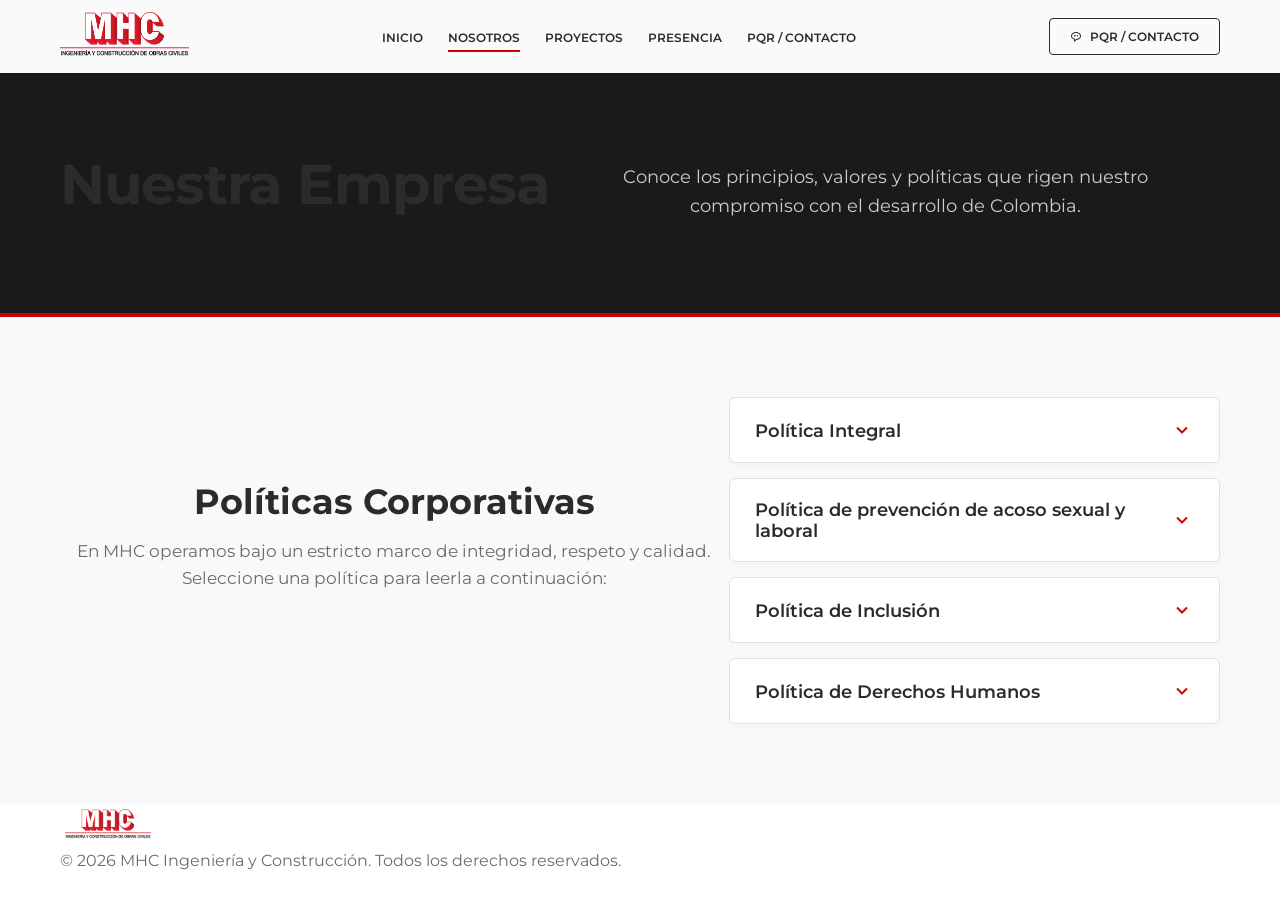
<file: nosotros.html>
<!DOCTYPE html>
<html lang="es">
<head>
    <meta charset="UTF-8">
    <meta name="viewport" content="width=device-width, initial-scale=1.0">
    <title>Quiénes Somos - MHC Ingeniería y Construcción</title>
    
    <link href="https://fonts.googleapis.com/css2?family=Montserrat:wght@300;400;600;700&display=swap" rel="stylesheet">
    <link href="https://unpkg.com/boxicons@2.1.4/css/boxicons.min.css" rel="stylesheet">
    
    <link rel="stylesheet" href="css/01-global.css">
    <link rel="stylesheet" href="css/02-header.css">
    <link rel="stylesheet" href="css/07-empresa.css"> <!-- Nuevo CSS para esta página -->
</head>
<body>

    <!-- ENCABEZADO (Idéntico al index) -->
    <header class="header scrolled">
        <div class="container">
            <a href="index.html" class="logo"><img src="assets/img/logo-mhc.png" alt="MHC Logo"></a>
            <nav class="navbar">
                <ul class="nav-links">
                    <li><a href="index.html">INICIO</a></li>
                    <li><a href="nosotros.html" class="active">NOSOTROS</a></li>
                    <li><a href="index.html#proyectos">PROYECTOS</a></li>
                    <li><a href="index.html#presencia">PRESENCIA</a></li>
                    <li><a href="index.html#contacto">PQR / CONTACTO</a></li>
                </ul>
            </nav>
            <a href="index.html#contacto" class="btn-header-outline"><i class='bx bx-message-rounded-dots'></i> PQR / CONTACTO</a>
        </div>
    </header>

    <main>
        <!-- CABECERA DE LA PÁGINA (Hero corto) -->
        <section class="page-header">
            <div class="container">
                <h1>Nuestra Empresa</h1>
                <p>Conoce los principios, valores y políticas que rigen nuestro compromiso con el desarrollo de Colombia.</p>
            </div>
        </section>

        <!-- SECCIÓN DE POLÍTICAS CORPORATIVAS (Acordeones) -->
        <section class="politicas-section">
            <div class="container">
                <div class="politicas-header">
                    <h2>Políticas Corporativas</h2>
                    <p>En MHC operamos bajo un estricto marco de integridad, respeto y calidad. Seleccione una política para leerla a continuación:</p>
                </div>

                <div class="acordeon-contenedor">
                    <!-- Política 1 -->
                    <details class="acordeon-item">
                        <summary>Política Integral <i class='bx bx-chevron-down'></i></summary>
                        <div class="acordeon-contenido">
                            <p>Aquí va el texto completo de la Política Integral de MHC. Describe el compromiso con la calidad, la seguridad en el trabajo y el medio ambiente durante la ejecución de obras civiles...</p>
                        </div>
                    </details>

                    <!-- Política 2 -->
                    <details class="acordeon-item">
                        <summary>Política de prevención de acoso sexual y laboral <i class='bx bx-chevron-down'></i></summary>
                        <div class="acordeon-contenido">
                            <p>En MHC promovemos un ambiente de trabajo sano, seguro y libre de cualquier tipo de acoso o discriminación. (Aquí pegas el texto público de esta política)...</p>
                        </div>
                    </details>

                    <!-- Política 3 -->
                    <details class="acordeon-item">
                        <summary>Política de Inclusión <i class='bx bx-chevron-down'></i></summary>
                        <div class="acordeon-contenido">
                            <p>Garantizamos igualdad de oportunidades para todos nuestros colaboradores, fomentando la diversidad en nuestros proyectos a nivel nacional...</p>
                        </div>
                    </details>

                    <!-- Política 4 -->
                    <details class="acordeon-item">
                        <summary>Política de Derechos Humanos <i class='bx bx-chevron-down'></i></summary>
                        <div class="acordeon-contenido">
                            <p>MHC se compromete a respetar, proteger y promover los Derechos Humanos en todas nuestras zonas de influencia y cadenas de suministro...</p>
                        </div>
                    </details>
                </div>
            </div>
        </section>
    </main>

    <!-- FOOTER CORPORATIVO -->
    <footer class="footer">
        <div class="container footer-content">
            <div class="footer-logo">
                <img src="assets/img/logo-mhc.png" alt="MHC Logo" style="max-height: 40px; background: var(--white); padding: 5px; border-radius: 4px;">
                <p>&copy; 2026 MHC Ingeniería y Construcción. Todos los derechos reservados.</p>
            </div>
        </div>
    </footer>

</body>
</html>
</file>
<file: css/01-global.css>
:root {
    --mhc-red: #cc0000;
    --mhc-dark-red: #990000;
    --text-main: #2b2b2b;
    --text-muted: #6b6b6b;
    --bg-light: #f8f9fa;
    --bg-dark: #121212;
    --white: #ffffff;
    --shadow-soft: 0 10px 30px rgba(0, 0, 0, 0.05);
    --shadow-hover: 0 15px 35px rgba(204, 0, 0, 0.15);
    --transition: all 0.3s cubic-bezier(0.25, 0.8, 0.25, 1);
}

* { margin: 0; padding: 0; box-sizing: border-box; font-family: 'Montserrat', sans-serif; scroll-behavior: smooth; }
body { color: var(--text-main); background-color: var(--white); }
h1, h2, h3 { font-weight: 700; color: var(--text-main); }
p { line-height: 1.6; color: var(--text-muted); }

.container { max-width: 1200px; margin: 0 auto; padding: 0 20px; display: flex; justify-content: space-between; align-items: center; }

/* Botones Generales */
.btn-primary, .btn-contacto {
    background-color: var(--mhc-red); color: var(--white) !important; padding: 12px 28px;
    border-radius: 8px; font-weight: 600; border: none; cursor: pointer; text-decoration: none;
    display: inline-block; transition: var(--transition); box-shadow: 0 4px 15px rgba(204, 0, 0, 0.3);
}
.btn-primary:hover, .btn-contacto:hover { background-color: var(--mhc-dark-red); transform: translateY(-2px); box-shadow: var(--shadow-hover); }

/* Animaciones globales */
.reveal { opacity: 0; transform: translateY(50px); transition: all 0.8s ease-out; }
.reveal.active { opacity: 1; transform: translateY(0); }
</file>
<file: css/02-header.css>
/* HEADER BASE */
.header {
    /* Quitado background-color blanco por defecto */
    padding: 20px 0;
    position: fixed;
    width: 100%;
    top: 0;
    left: 0;
    z-index: 1000;
    transition: all 0.4s cubic-bezier(0.25, 0.8, 0.25, 1);
}

.header .container {
    display: flex;
    justify-content: space-between;
    align-items: center;
}

.logo img { max-height: 45px; width: auto; transition: 0.3s; }

/* NAVEGACIÓN CENTRAL */
.nav-links { display: flex; gap: 25px; list-style: none; margin: 0; padding: 0; }
.nav-links a { 
    color: var(--white); 
    font-weight: 600; 
    font-size: 0.75rem; 
    text-transform: uppercase;
    text-decoration: none; 
    padding-bottom: 5px;
    border-bottom: 2px solid transparent;
    transition: var(--transition); 
}
.nav-links a:hover, .nav-links a.active { border-bottom-color: var(--mhc-red); }

/* BOTÓN HEADER DERECHO (Transparente con borde) */
.btn-header-outline {
    background: transparent;
    color: var(--white);
    border: 1px solid var(--white);
    padding: 10px 20px;
    font-size: 0.75rem;
    font-weight: 600;
    text-transform: uppercase;
    text-decoration: none;
    display: flex;
    align-items: center;
    gap: 8px;
    border-radius: 4px;
    transition: var(--transition);
}
.btn-header-outline:hover { background: var(--white); color: var(--text-main); }

/* ESTADO SCROLL (Fondo blanco) */
.header.scrolled {
    background-color: rgba(255, 255, 255, 0.98);
    box-shadow: 0 4px 20px rgba(0,0,0,0.05);
    padding: 12px 0;
}
.header.scrolled .nav-links a { color: var(--text-main); }
.header.scrolled .btn-header-outline { border-color: var(--text-main); color: var(--text-main); }
.header.scrolled .btn-header-outline:hover { background: var(--text-main); color: var(--white); }
</file>
<file: css/07-empresa.css>
/* =========================================
   07 - NOSOTROS (CABECERA Y ACORDEONES)
   ========================================= */

/* CABECERA CORTA DE LA PÁGINA */
.page-header {
    background-color: #1a1a1a;
    color: var(--white);
    padding: 150px 0 80px 0;
    text-align: center;
    border-bottom: 4px solid var(--mhc-red);
}

.page-header h1 {
    font-size: 3.5rem;
    letter-spacing: -1px;
    margin-bottom: 15px;
}

.page-header p {
    font-size: 1.1rem;
    color: #cccccc;
    max-width: 600px;
    margin: 0 auto;
}

/* SECCIÓN DE POLÍTICAS */
.politicas-section {
    padding: 80px 0;
    background-color: #f8f9fa;
}

.politicas-header {
    text-align: center;
    margin-bottom: 50px;
}

.politicas-header h2 {
    font-size: 2.2rem;
    color: var(--text-main);
    margin-bottom: 15px;
}

.politicas-header p {
    color: var(--text-muted);
    font-size: 1.05rem;
    max-width: 700px;
    margin: 0 auto;
}

/* CONTENEDOR DE ACORDEONES */
.acordeon-contenedor {
    max-width: 800px;
    margin: 0 auto;
    display: flex;
    flex-direction: column;
    gap: 15px;
}

.acordeon-item {
    background-color: var(--white);
    border: 1px solid #e0e0e0;
    border-radius: 6px;
    overflow: hidden;
    box-shadow: 0 4px 10px rgba(0,0,0,0.02);
}

/* Eliminar la flecha nativa del navegador */
.acordeon-item summary::-webkit-details-marker {
    display: none;
}
.acordeon-item summary {
    list-style: none;
}

/* ESTILO DEL BOTÓN DESPLEGABLE */
.acordeon-item summary {
    padding: 20px 25px;
    font-size: 1.1rem;
    font-weight: 600;
    color: var(--text-main);
    cursor: pointer;
    display: flex;
    justify-content: space-between;
    align-items: center;
    transition: background-color 0.3s;
}

.acordeon-item summary:hover {
    background-color: #fafafa;
    color: var(--mhc-red);
}

.acordeon-item summary i {
    font-size: 1.5rem;
    color: var(--mhc-red);
    transition: transform 0.3s;
}

/* Cuando el acordeón está abierto, la flecha gira y el borde cambia */
.acordeon-item[open] summary {
    border-bottom: 1px solid #e0e0e0;
    background-color: #fafafa;
}

.acordeon-item[open] summary i {
    transform: rotate(180deg);
}

/* TEXTO DENTRO DE LA POLÍTICA */
.acordeon-contenido {
    padding: 30px 25px;
    font-size: 1rem;
    line-height: 1.7;
    color: #444;
    background-color: var(--white);
}
</file>
